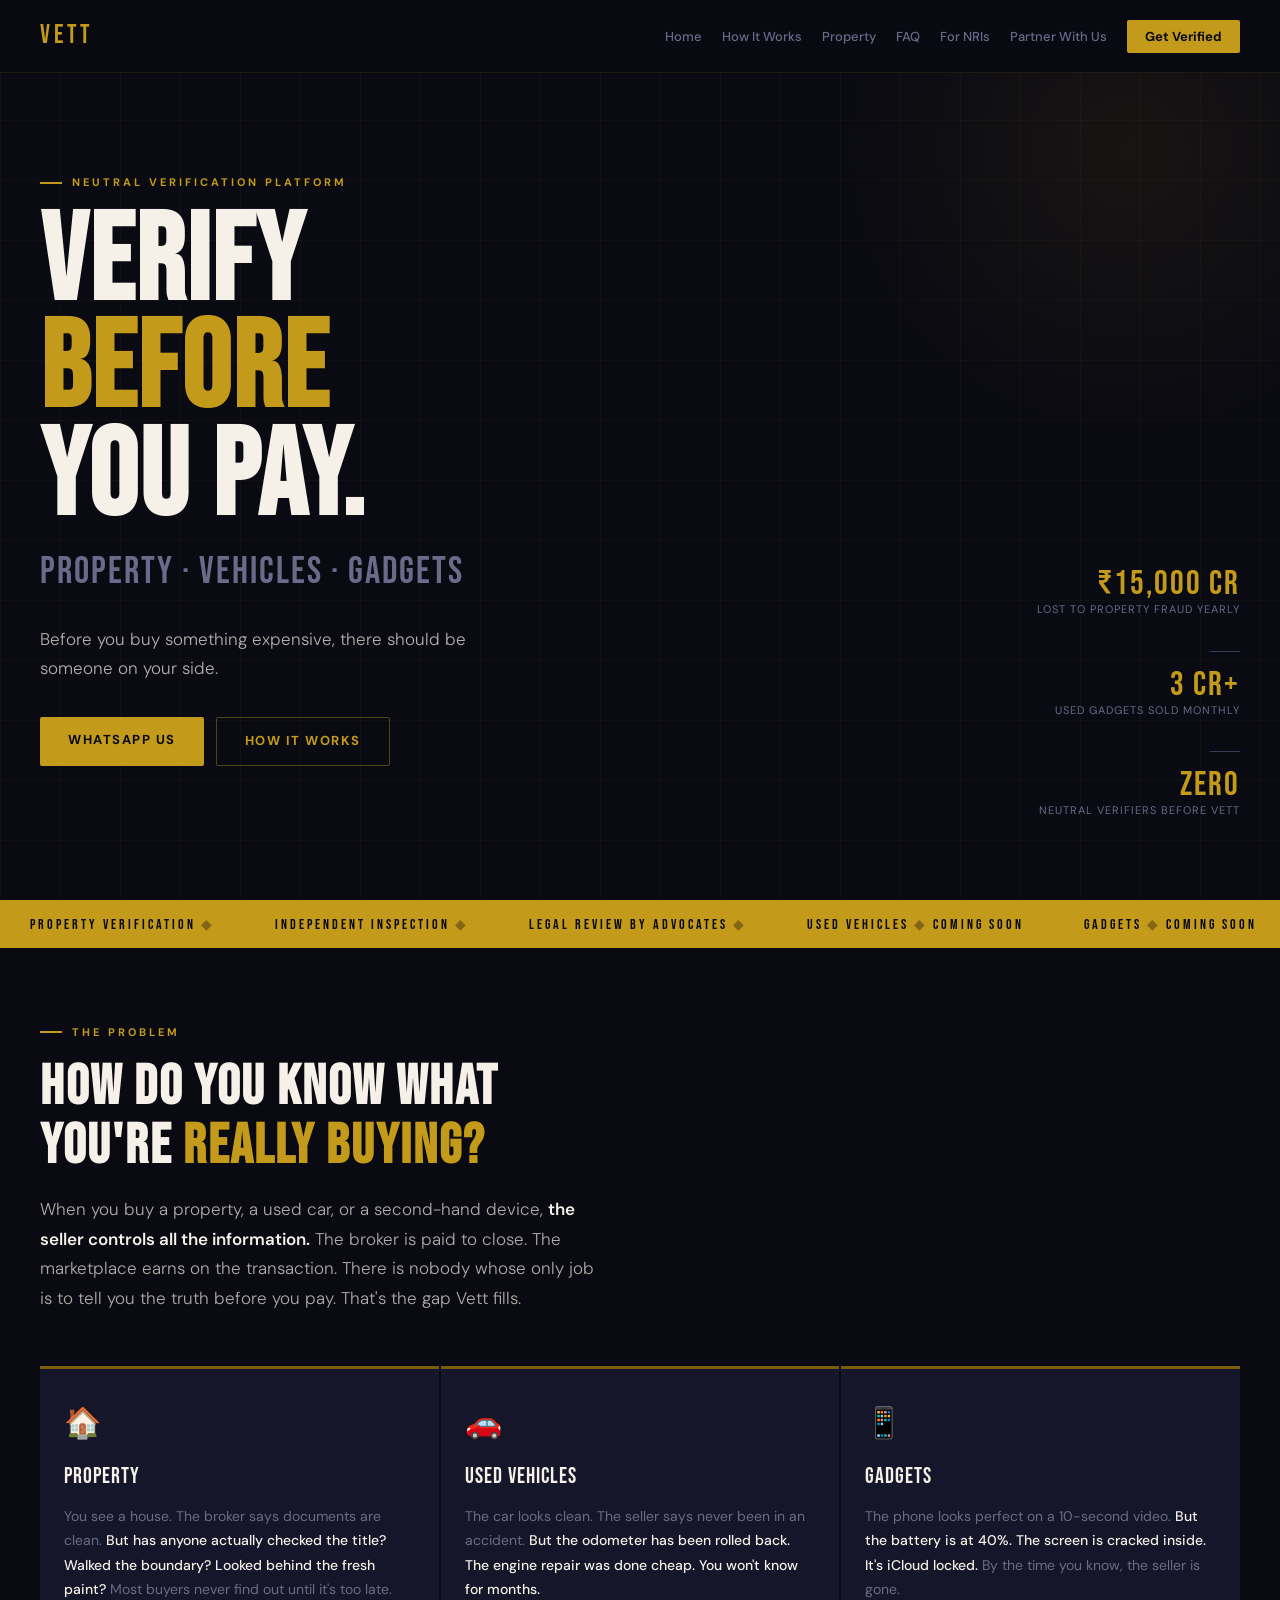
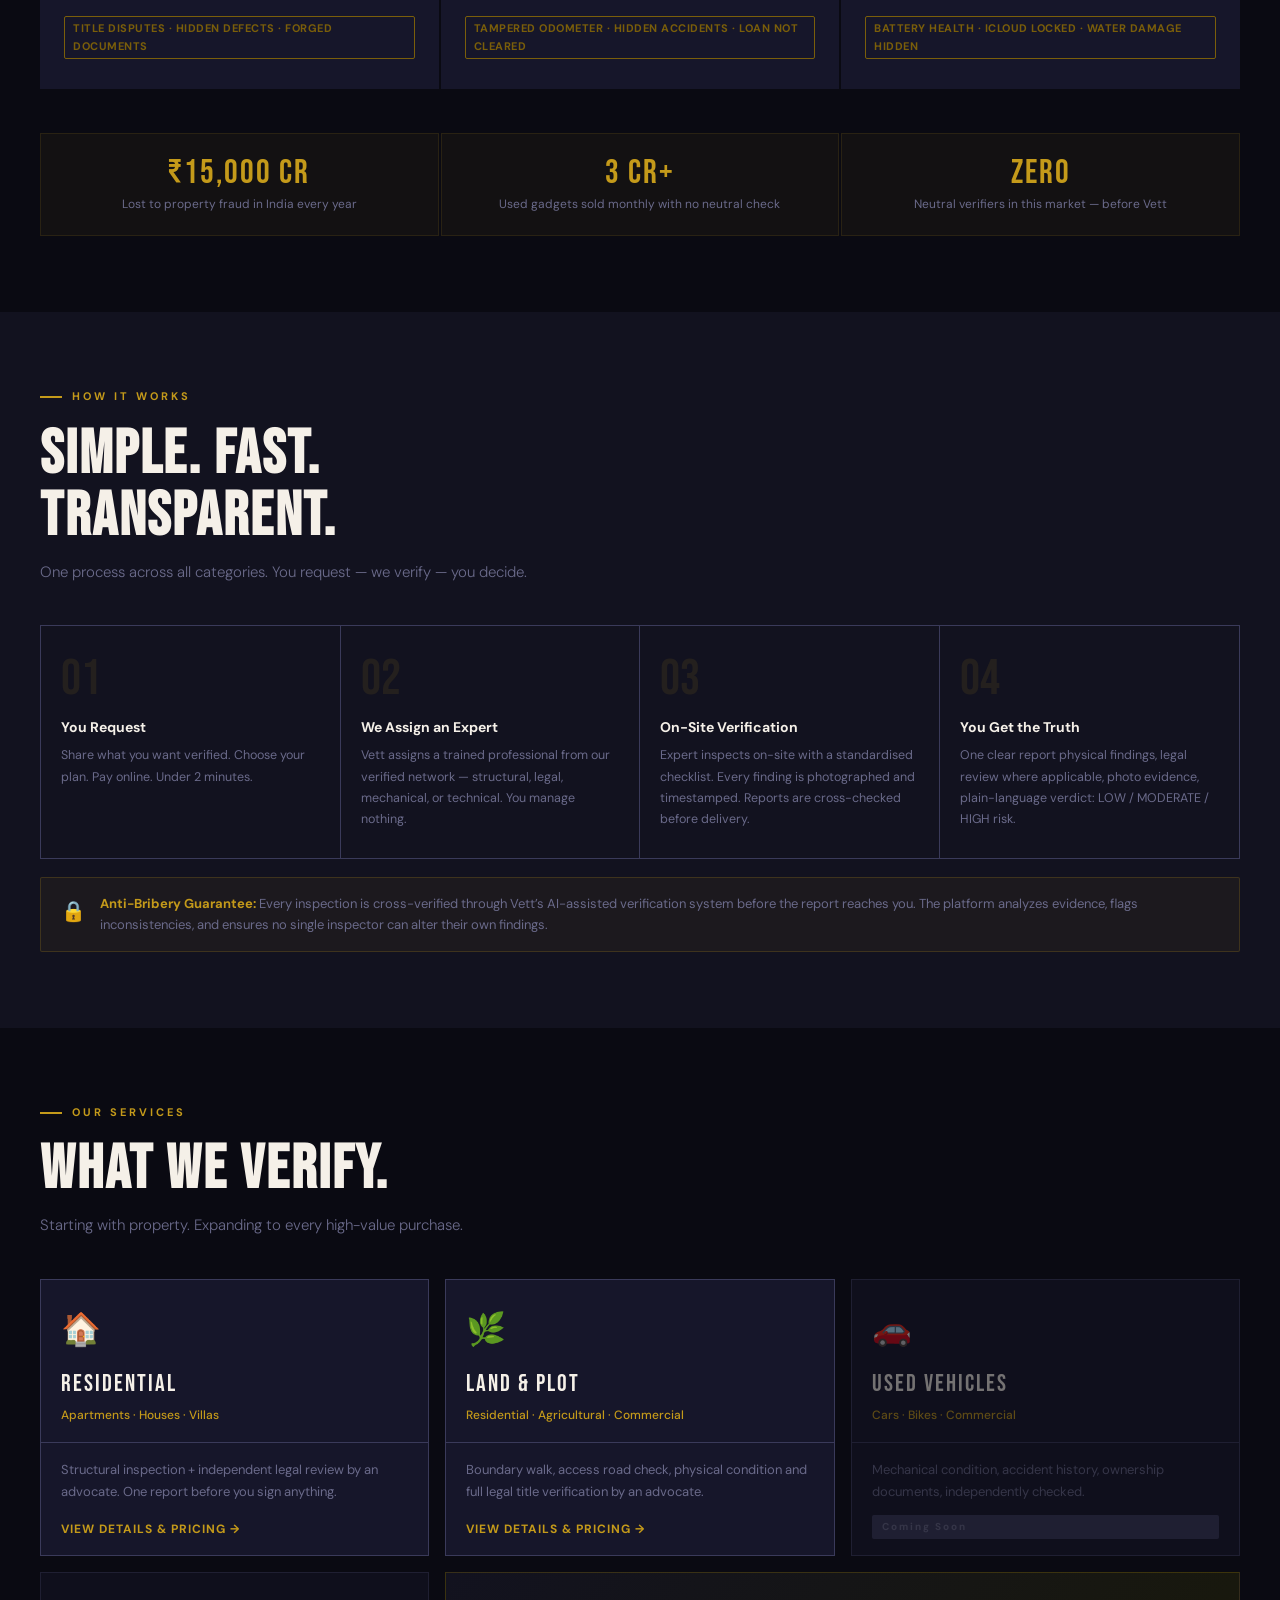
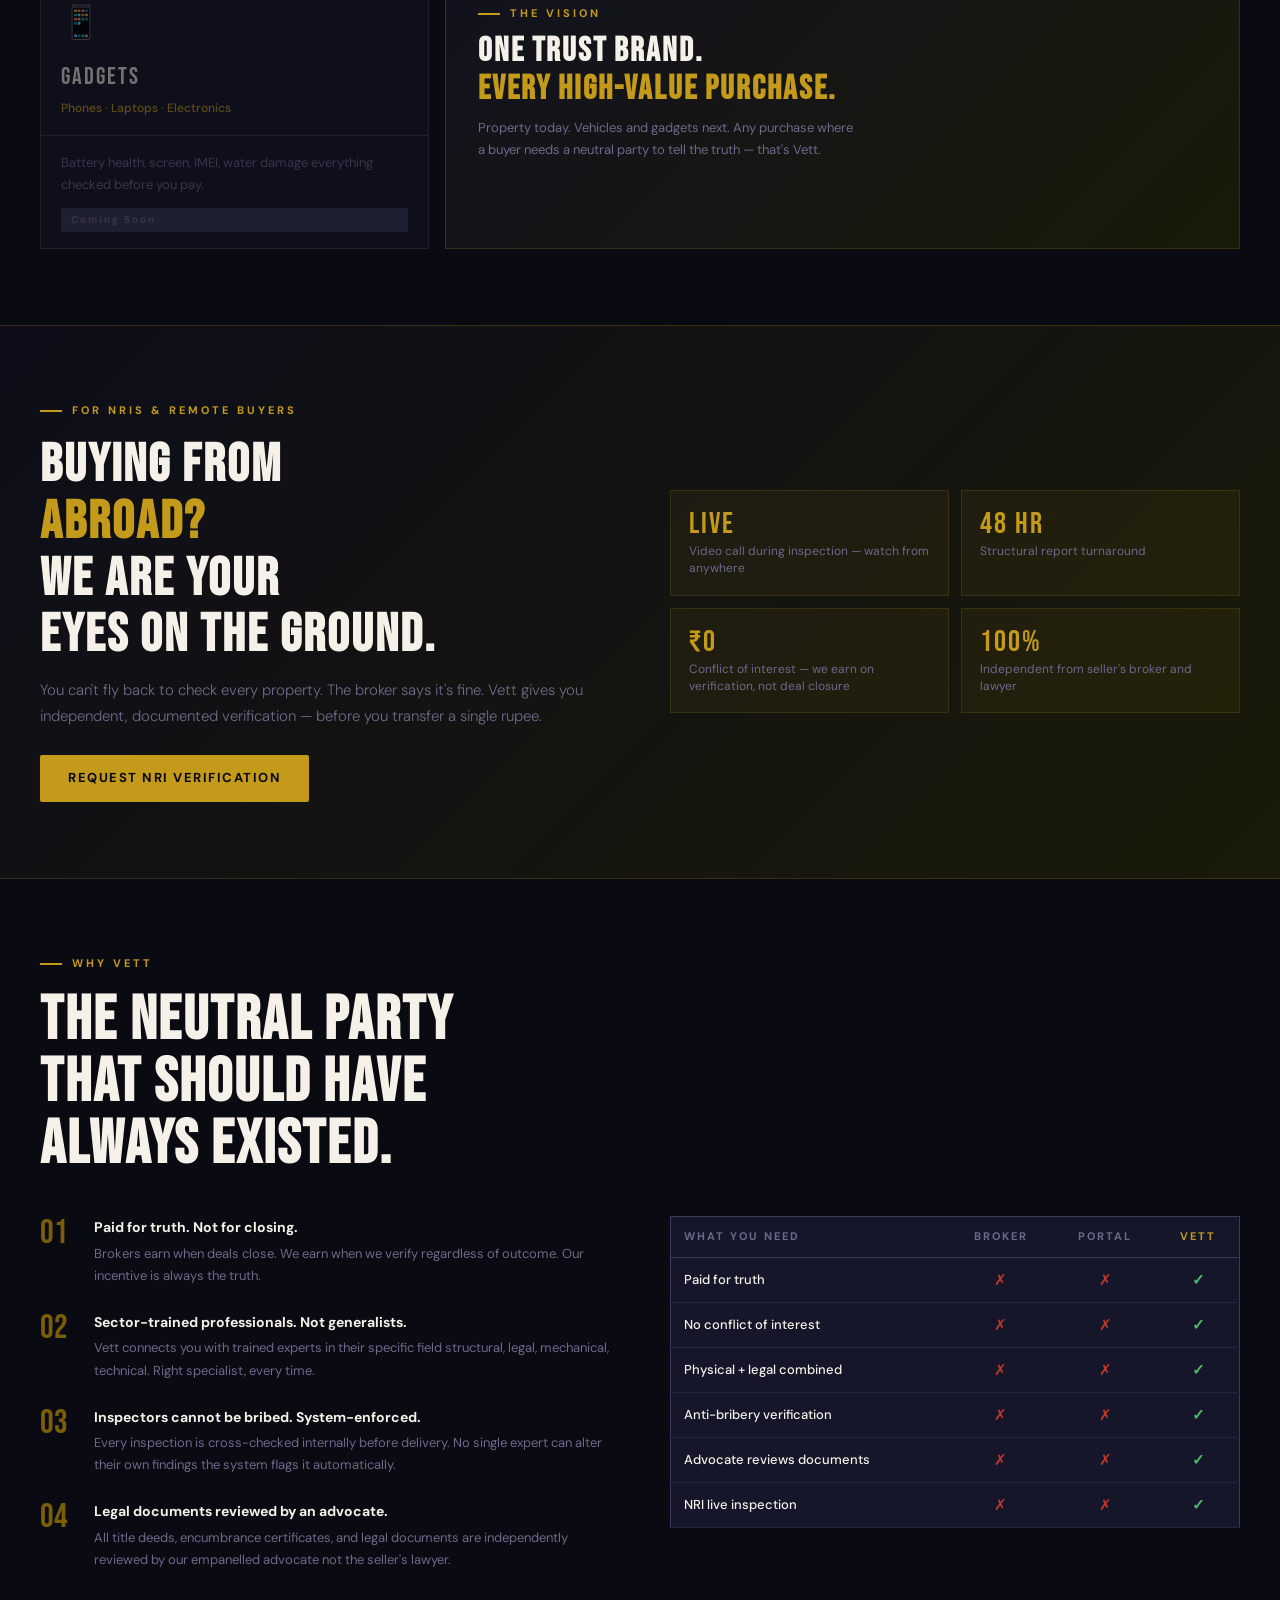
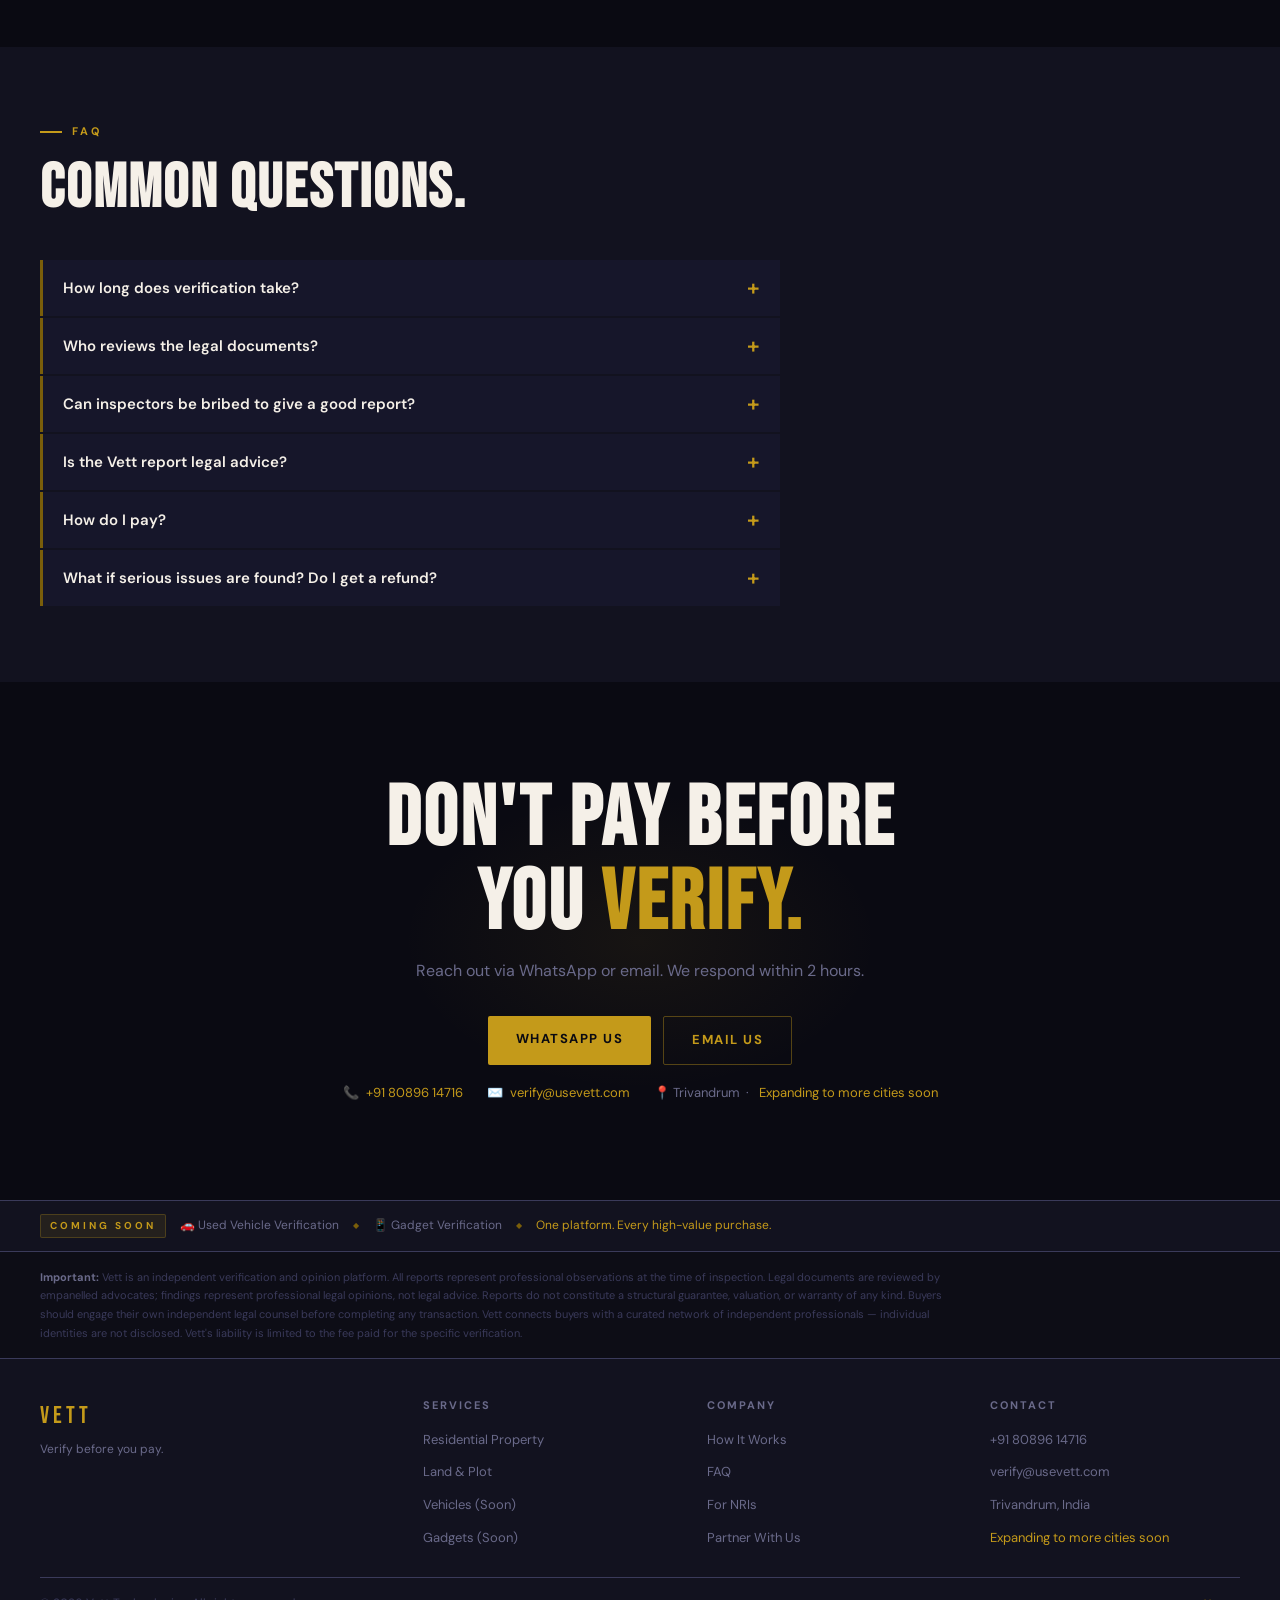
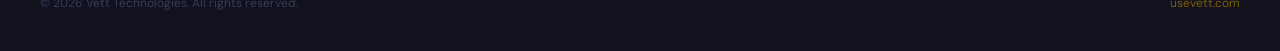
<file: index.html>
<!DOCTYPE html>
<html lang="en">
<head>
<meta charset="UTF-8">
<meta name="viewport" content="width=device-width, initial-scale=1.0">
<title>Vett — Verify Before You Pay | usevett.com</title>
<link href="https://fonts.googleapis.com/css2?family=Bebas+Neue&family=DM+Sans:ital,wght@0,300;0,400;0,500;0,700;1,300&display=swap" rel="stylesheet">
<style>
:root{--dk:#0a0a12;--nv:#12121f;--cd:#16162a;--gd:#c49a1a;--gl:#e0b83a;--gm:#7a5e0a;--wh:#f5f0e8;--gr:#6a6a8a;--md:#3a3a5a;--re:#c0392b;--gn:#27ae60;}
*{margin:0;padding:0;box-sizing:border-box;}html{scroll-behavior:smooth;}
body{background:var(--dk);color:var(--wh);font-family:'DM Sans',sans-serif;font-size:16px;line-height:1.6;overflow-x:hidden;}
/* NAV */
nav{position:fixed;top:0;left:0;right:0;z-index:100;display:flex;align-items:center;justify-content:space-between;padding:15px 40px;background:rgba(10,10,18,0.96);backdrop-filter:blur(16px);border-bottom:1px solid rgba(196,154,26,0.12);}
.logo{font-family:'Bebas Neue',sans-serif;font-size:26px;letter-spacing:4px;color:var(--gd);cursor:pointer;}
.nl{display:flex;align-items:center;gap:20px;list-style:none;}
.nl a{color:var(--gr);text-decoration:none;font-size:13px;font-weight:500;transition:color .2s;cursor:pointer;}
.nl a:hover,.nl a.on{color:var(--gd);}
.ncta{background:var(--gd)!important;color:var(--dk)!important;padding:8px 18px;border-radius:2px;font-weight:700!important;transition:background .2s!important;}
.ncta:hover{background:var(--gl)!important;}
.hbg{display:none;flex-direction:column;gap:5px;cursor:pointer;background:none;border:none;padding:4px;}
.hbg span{display:block;width:22px;height:2px;background:var(--gd);}
.mnav{display:none;position:fixed;top:56px;left:0;right:0;background:var(--nv);border-bottom:1px solid var(--md);padding:12px 24px;z-index:99;flex-direction:column;}
.mnav.open{display:flex;}
.mnav a{color:var(--wh);text-decoration:none;font-size:15px;padding:11px 0;border-bottom:1px solid rgba(58,58,90,.3);cursor:pointer;transition:color .2s;}
.mnav a:last-child{border-bottom:none;color:var(--gd);font-weight:700;margin-top:4px;}
/* BUTTONS */
.btn{display:inline-block;padding:13px 28px;font-size:13px;font-weight:700;letter-spacing:1.5px;text-transform:uppercase;text-decoration:none;border-radius:2px;transition:all .2s;cursor:pointer;border:none;font-family:'DM Sans',sans-serif;}
.bg{background:var(--gd);color:var(--dk);}.bg:hover{background:var(--gl);transform:translateY(-2px);}
.bo{border:1.5px solid rgba(196,154,26,.4);color:var(--gd);background:transparent;}.bo:hover{border-color:var(--gd);background:rgba(196,154,26,.08);}
/* HERO */
.hero{position:relative;min-height:100vh;display:flex;align-items:center;padding:120px 40px 80px;overflow:hidden;}
.hgrid{position:absolute;inset:0;background-image:linear-gradient(rgba(196,154,26,.04) 1px,transparent 1px),linear-gradient(90deg,rgba(196,154,26,.04) 1px,transparent 1px);background-size:60px 60px;pointer-events:none;}
.hglow{position:absolute;top:-150px;right:-150px;width:600px;height:600px;background:radial-gradient(circle,rgba(196,154,26,.07) 0%,transparent 70%);pointer-events:none;}
.hc{position:relative;z-index:1;max-width:700px;}
.eb{font-size:11px;font-weight:700;letter-spacing:3px;text-transform:uppercase;color:var(--gd);margin-bottom:18px;display:flex;align-items:center;gap:10px;}
.eb::before{content:'';width:22px;height:2px;background:var(--gd);display:block;flex-shrink:0;}
.ht{font-family:'Bebas Neue',sans-serif;font-size:clamp(62px,11vw,122px);line-height:.88;letter-spacing:2px;margin-bottom:10px;}
.ht span{color:var(--gd);}
.hcat{font-family:'Bebas Neue',sans-serif;font-size:clamp(20px,3vw,38px);letter-spacing:2px;color:var(--gr);margin-bottom:22px;}
.hdesc{font-size:17px;color:rgba(245,240,232,.72);max-width:460px;margin-bottom:34px;font-weight:300;line-height:1.7;}
.hbtns{display:flex;gap:12px;flex-wrap:wrap;}
.hstats{position:absolute;right:40px;bottom:80px;display:flex;flex-direction:column;gap:16px;z-index:1;text-align:right;}
.hsn{font-family:'Bebas Neue',sans-serif;font-size:34px;color:var(--gd);letter-spacing:2px;line-height:1;}
.hsl{font-size:11px;color:var(--gr);text-transform:uppercase;letter-spacing:1px;}
.hsline{width:30px;height:1px;background:var(--md);margin-left:auto;margin-top:16px;}
/* TICKER */
.ticker{background:var(--gd);padding:11px 0;overflow:hidden;white-space:nowrap;}
.ti-inner{display:inline-flex;animation:tick 24s linear infinite;}
.ti{font-family:'Bebas Neue',sans-serif;font-size:14px;letter-spacing:3px;color:var(--dk);padding:0 30px;}
.td{color:rgba(10,10,18,.35);}
@keyframes tick{from{transform:translateX(0);}to{transform:translateX(-50%);}}
/* SECTIONS */
.sec{position:relative;z-index:1;padding:76px 40px;}
.sn{background:var(--dk);}.sv{background:var(--nv);}
.stl{font-family:'Bebas Neue',sans-serif;font-size:clamp(34px,5.5vw,62px);letter-spacing:2px;line-height:1;margin-bottom:12px;}
.ssb{font-size:15px;color:var(--gr);max-width:490px;line-height:1.7;font-weight:300;}
/* PROBLEM */
.prob-intro{max-width:660px;margin-bottom:52px;}
.prob-q{font-family:'Bebas Neue',sans-serif;font-size:clamp(30px,5vw,56px);letter-spacing:2px;line-height:1.05;margin-bottom:18px;}
.prob-q span{color:var(--gd);}
.prob-p{font-size:17px;color:rgba(245,240,232,.7);line-height:1.75;font-weight:300;max-width:560px;}
.prob-p strong{color:var(--wh);font-weight:600;}
.prob-cards{display:grid;grid-template-columns:repeat(3,1fr);gap:2px;margin-bottom:44px;}
.pc{background:var(--cd);padding:30px 24px;border-top:3px solid var(--gm);transition:all .25s;}
.pc:hover{border-top-color:var(--gd);transform:translateY(-5px);box-shadow:0 14px 44px rgba(196,154,26,.13);}
.pc-icon{font-size:30px;margin-bottom:12px;display:block;}
.pc-title{font-family:'Bebas Neue',sans-serif;font-size:22px;letter-spacing:1px;margin-bottom:10px;}
.pc-story{font-size:14px;color:var(--gr);line-height:1.75;margin-bottom:14px;}
.pc-story em{color:var(--wh);font-style:normal;font-weight:500;}
.pc-tag{display:inline-block;font-size:11px;font-weight:700;letter-spacing:.5px;text-transform:uppercase;color:var(--gm);border:1px solid var(--gm);padding:3px 8px;border-radius:2px;}
.prob-stats{display:grid;grid-template-columns:repeat(3,1fr);gap:2px;}
.ps{background:rgba(196,154,26,.05);border:1px solid rgba(196,154,26,.12);padding:22px;text-align:center;transition:all .25s;}
.ps:hover{border-color:rgba(196,154,26,.28);background:rgba(196,154,26,.08);}
.psn{font-family:'Bebas Neue',sans-serif;font-size:34px;color:var(--gd);letter-spacing:2px;line-height:1;margin-bottom:6px;}
.psl{font-size:12px;color:var(--gr);line-height:1.4;}
/* HOW IT WORKS */
.steps{display:grid;grid-template-columns:repeat(4,1fr);border:1px solid var(--md);margin-top:40px;}
.step{padding:28px 20px;border-right:1px solid var(--md);position:relative;transition:background .25s;}
.step:last-child{border-right:none;}
.step:hover{background:rgba(196,154,26,.05);}
.sbar{position:absolute;top:0;left:0;right:0;height:3px;background:var(--gd);transform:scaleX(0);transform-origin:left;transition:transform .35s;}
.step:hover .sbar{transform:scaleX(1);}
.snum{font-family:'Bebas Neue',sans-serif;font-size:50px;color:rgba(196,154,26,.1);line-height:1;margin-bottom:12px;}
.stitle{font-size:14px;font-weight:700;color:var(--wh);margin-bottom:7px;}
.sbody{font-size:12.5px;color:var(--gr);line-height:1.7;}
/* TRUST BAR */
.tbar{display:flex;align-items:flex-start;gap:14px;background:rgba(196,154,26,.06);border:1px solid rgba(196,154,26,.2);padding:16px 20px;border-radius:2px;margin-top:18px;}
.ticon{font-size:20px;flex-shrink:0;margin-top:1px;}
.ttxt{font-size:13px;color:var(--gr);line-height:1.55;}
.ttxt strong{color:var(--gd);}
/* SERVICES */
.svcs{display:grid;grid-template-columns:repeat(3,1fr);gap:16px;margin-top:40px;}
.svc{background:var(--cd);border:1px solid var(--md);overflow:hidden;transition:all .25s;display:flex;flex-direction:column;}
.svc:hover{border-color:var(--gm);transform:translateY(-5px);box-shadow:0 14px 44px rgba(196,154,26,.13);}
.svc.dim{opacity:.45;pointer-events:none;}
.svch{padding:24px 20px 16px;border-bottom:1px solid var(--md);}
.svci{font-size:32px;margin-bottom:10px;display:block;}
.svcn{font-family:'Bebas Neue',sans-serif;font-size:24px;letter-spacing:2px;margin-bottom:3px;}
.svct{font-size:12px;color:var(--gd);font-weight:500;}
.svcb{padding:16px 20px;flex:1;display:flex;flex-direction:column;justify-content:space-between;}
.svcd{font-size:13px;color:var(--gr);line-height:1.7;margin-bottom:12px;}
.csbadge{display:inline-block;background:var(--md);color:var(--gr);font-size:10px;font-weight:700;letter-spacing:2px;padding:4px 10px;border-radius:2px;}
.svcl{font-size:12px;font-weight:700;letter-spacing:1px;text-transform:uppercase;color:var(--gd);cursor:pointer;transition:opacity .2s;}
.svcl:hover{opacity:.75;}
.svcw{grid-column:2/4;background:linear-gradient(135deg,#12121f 0%,#1a1a08 100%);border-color:rgba(196,154,26,.2);}
.svcw .svcb{padding:32px;display:block;}
/* NRI */
.nri-sec{background:linear-gradient(135deg,#0d0d1a 0%,#1a1a08 100%);border-top:1px solid rgba(196,154,26,.2);border-bottom:1px solid rgba(196,154,26,.2);}
.nri-in{display:grid;grid-template-columns:1fr 1fr;gap:60px;align-items:center;}
.nrit{font-family:'Bebas Neue',sans-serif;font-size:clamp(30px,5vw,54px);letter-spacing:2px;line-height:1.05;margin-bottom:14px;}
.nrit span{color:var(--gd);}
.nrip{font-size:15px;color:var(--gr);line-height:1.7;font-weight:300;margin-bottom:26px;}
.nri-stats{display:grid;grid-template-columns:1fr 1fr;gap:12px;}
.nri-s{background:rgba(196,154,26,.06);border:1px solid rgba(196,154,26,.15);padding:18px;transition:all .25s;}
.nri-s:hover{border-color:rgba(196,154,26,.32);background:rgba(196,154,26,.09);}
.nri-n{font-family:'Bebas Neue',sans-serif;font-size:30px;color:var(--gd);letter-spacing:2px;line-height:1;margin-bottom:4px;}
.nri-l{font-size:12px;color:var(--gr);line-height:1.4;}
/* WHY */
.why-g{display:grid;grid-template-columns:1fr 1fr;gap:60px;margin-top:40px;align-items:start;}
.why-pts{display:flex;flex-direction:column;gap:24px;}
.why-pt{display:flex;gap:14px;}
.wnum{font-family:'Bebas Neue',sans-serif;font-size:34px;color:var(--gm);line-height:1;flex-shrink:0;width:40px;}
.wttl{font-size:14px;font-weight:700;color:var(--wh);margin-bottom:4px;}
.wbdy{font-size:13px;color:var(--gr);line-height:1.7;}
.ctbl{width:100%;border-collapse:collapse;background:var(--cd);border:1px solid var(--md);}
.ctbl th{font-size:11px;font-weight:700;letter-spacing:2px;text-transform:uppercase;color:var(--gr);padding:11px 13px;text-align:center;border-bottom:1px solid var(--md);}
.ctbl th:first-child{text-align:left;}
.ctbl th:last-child{color:var(--gd);}
.ctbl td{padding:10px 13px;font-size:13px;color:var(--gr);border-bottom:1px solid rgba(58,58,90,.4);text-align:center;}
.ctbl td:first-child{text-align:left;color:var(--wh);font-weight:500;}
.ctbl td:last-child{color:var(--gd);font-weight:700;}
.y{color:#4abd6a;font-size:15px;}.nx{color:var(--re);font-size:15px;}
/* PRICING */
.ptabs{display:flex;gap:8px;margin-top:32px;margin-bottom:22px;flex-wrap:wrap;}
.ptab{padding:9px 20px;font-size:13px;font-weight:700;border:1.5px solid var(--md);background:transparent;color:var(--gr);cursor:pointer;border-radius:2px;transition:all .2s;font-family:'DM Sans',sans-serif;}
.ptab:hover{border-color:var(--gm);color:var(--wh);}
.ptab.on{background:var(--gd);border-color:var(--gd);color:var(--dk);}
.pgrid{display:grid;grid-template-columns:repeat(3,1fr);gap:2px;}
.pcard{background:var(--cd);padding:26px 22px;position:relative;transition:all .25s;border:1px solid transparent;}
.pcard:hover{border-color:var(--gm);transform:translateY(-4px);box-shadow:0 14px 44px rgba(196,154,26,.12);}
.pcard.feat{background:#1a1a2e;border:1px solid var(--gd);}
.pcard.feat::before{content:'MOST POPULAR';position:absolute;top:-1px;left:50%;transform:translateX(-50%);background:var(--gd);color:var(--dk);font-size:10px;font-weight:700;letter-spacing:2px;padding:3px 12px;white-space:nowrap;}
.ptier{font-size:11px;font-weight:700;letter-spacing:3px;text-transform:uppercase;color:var(--gr);margin-bottom:8px;}
.pamt{font-family:'Bebas Neue',sans-serif;font-size:40px;color:var(--wh);letter-spacing:2px;line-height:1;margin-bottom:4px;}
.pcard.feat .pamt{color:var(--gl);}
.pbadge{font-size:11px;color:var(--gd);padding:3px 8px;background:rgba(196,154,26,.08);border:1px solid rgba(196,154,26,.2);border-radius:2px;display:inline-block;margin-bottom:10px;}
.pdesc{font-size:13px;color:var(--gr);margin-bottom:16px;padding-bottom:16px;border-bottom:1px solid var(--md);line-height:1.6;}
.pfeats{list-style:none;display:flex;flex-direction:column;gap:7px;margin-bottom:20px;}
.pfeats li{font-size:13px;color:var(--gr);display:flex;align-items:flex-start;gap:6px;line-height:1.4;}
.pfeats li span{color:var(--gd);font-size:11px;margin-top:2px;flex-shrink:0;}
.pbtn{display:block;text-align:center;padding:10px;font-size:12px;font-weight:700;letter-spacing:2px;text-transform:uppercase;text-decoration:none;border-radius:2px;transition:all .2s;}
.pbtn-o{border:1px solid var(--md);color:var(--gr);}.pbtn-o:hover{border-color:var(--gd);color:var(--gd);}
.pbtn-g{background:var(--gd);color:var(--dk);}.pbtn-g:hover{background:var(--gl);}
.addon{margin-top:16px;background:var(--cd);border:1px solid rgba(196,154,26,.25);padding:20px 26px;display:flex;align-items:center;justify-content:space-between;gap:18px;flex-wrap:wrap;transition:all .25s;}
.addon:hover{border-color:var(--gm);box-shadow:0 8px 28px rgba(196,154,26,.1);}
.atit{font-family:'Bebas Neue',sans-serif;font-size:18px;letter-spacing:2px;color:var(--gd);margin-bottom:3px;}
.adesc{font-size:13px;color:var(--gr);}
.tlnote{margin-top:12px;padding:13px 18px;background:rgba(196,154,26,.04);border-left:3px solid var(--gm);display:flex;gap:10px;font-size:13px;color:var(--gr);line-height:1.6;}
.tlnote strong{color:var(--wh);}
/* CHECKLIST */
.chkg{display:grid;grid-template-columns:repeat(3,1fr);gap:14px;margin-top:32px;}
.chkc{background:var(--cd);border:1px solid var(--md);padding:22px;transition:all .25s;}
.chkc:hover{border-color:var(--gm);transform:translateY(-4px);box-shadow:0 10px 34px rgba(196,154,26,.1);}
.chkc h4{font-family:'Bebas Neue',sans-serif;font-size:17px;letter-spacing:1px;color:var(--wh);margin-bottom:10px;}
.chkl{list-style:none;display:flex;flex-direction:column;gap:6px;}
.chkl li{font-size:12.5px;color:var(--gr);display:flex;align-items:flex-start;gap:6px;line-height:1.5;}
.chkl li::before{content:'✓';color:var(--gd);font-size:11px;margin-top:2px;flex-shrink:0;}
/* WHAT YOU GET */
.wygg{display:grid;grid-template-columns:repeat(3,1fr);gap:12px;margin-top:28px;}
.wyg{background:var(--cd);border:1px solid var(--md);padding:20px;text-align:center;transition:all .25s;}
.wyg:hover{border-color:var(--gm);transform:translateY(-4px);box-shadow:0 10px 34px rgba(196,154,26,.1);}
.wygico{font-size:26px;margin-bottom:9px;}
.wygt{font-size:13px;font-weight:700;color:var(--wh);margin-bottom:4px;}
.wygb{font-size:12px;color:var(--gr);line-height:1.6;}
/* FAQ */
.faql{max-width:740px;display:flex;flex-direction:column;gap:2px;margin-top:40px;}
.faqi{background:var(--cd);border-left:3px solid var(--gm);transition:border-color .2s;}
.faqi.open{border-left-color:var(--gd);}
.faqq{width:100%;display:flex;justify-content:space-between;align-items:center;gap:12px;padding:17px 20px;background:transparent;border:none;cursor:pointer;text-align:left;font-family:'DM Sans',sans-serif;font-size:15px;font-weight:600;color:var(--wh);transition:color .2s;}
.faqq:hover,.faqi.open .faqq{color:var(--gd);}
.faqi-icon{font-size:22px;color:var(--gd);flex-shrink:0;transition:transform .3s;line-height:1;}
.faqi.open .faqi-icon{transform:rotate(45deg);}
.faqa{display:none;padding:0 20px 16px;flex-direction:column;gap:9px;}
.faqa p{font-size:13.5px;color:var(--gr);line-height:1.75;}
.faqa p strong{color:var(--wh);}
.faqi.open .faqa{display:flex;}
/* PARTNERS */
.partg{display:grid;grid-template-columns:repeat(2,1fr);gap:16px;margin-top:40px;}
.partc{background:var(--cd);border:1px solid var(--md);padding:30px;transition:all .25s;position:relative;overflow:hidden;}
.partc::before{content:'';position:absolute;top:0;left:0;right:0;height:3px;background:var(--gm);transition:background .25s;}
.partc:hover::before{background:var(--gd);}
.partc:hover{border-color:var(--gm);transform:translateY(-5px);box-shadow:0 14px 44px rgba(196,154,26,.13);}
.parti{font-size:34px;margin-bottom:12px;}
.partn{font-family:'Bebas Neue',sans-serif;font-size:22px;letter-spacing:2px;margin-bottom:4px;}
.partt{font-size:12px;color:var(--gd);font-weight:500;margin-bottom:10px;}
.partd{font-size:13px;color:var(--gr);line-height:1.7;margin-bottom:14px;}
.partl{list-style:none;display:flex;flex-direction:column;gap:6px;}
.partl li{font-size:13px;color:var(--gr);display:flex;align-items:flex-start;gap:6px;line-height:1.4;}
.partl li::before{content:'→';color:var(--gd);font-size:12px;flex-shrink:0;margin-top:1px;}
/* FORM */
.pform{max-width:580px;margin-top:32px;}
.frow{display:grid;grid-template-columns:1fr 1fr;gap:12px;margin-bottom:12px;}
.fgrp{display:flex;flex-direction:column;gap:4px;margin-bottom:12px;}
.fgrp label{font-size:11px;font-weight:700;letter-spacing:1px;text-transform:uppercase;color:var(--gr);}
.fgrp input,.fgrp select,.fgrp textarea{background:var(--cd);border:1px solid var(--md);color:var(--wh);padding:10px 13px;font-size:14px;font-family:'DM Sans',sans-serif;border-radius:2px;outline:none;transition:border-color .2s;width:100%;}
.fgrp input:focus,.fgrp select:focus,.fgrp textarea:focus{border-color:var(--gd);}
.fgrp select option{background:var(--cd);}
.fgrp textarea{resize:vertical;min-height:88px;}
.fnote{font-size:12px;color:var(--gr);margin-top:7px;line-height:1.5;}
/* CTA */
.cta-sec{text-align:center;padding:96px 40px;position:relative;overflow:hidden;}
.cta-glow{position:absolute;top:50%;left:50%;transform:translate(-50%,-50%);width:480px;height:300px;background:radial-gradient(ellipse,rgba(196,154,26,.07) 0%,transparent 70%);pointer-events:none;}
.ctit{font-family:'Bebas Neue',sans-serif;font-size:clamp(40px,7vw,84px);letter-spacing:3px;line-height:1;margin-bottom:12px;position:relative;z-index:1;}
.ctit span{color:var(--gd);}
.csub{font-size:16px;color:var(--gr);margin-bottom:32px;position:relative;z-index:1;}
.cbtns{display:flex;gap:12px;justify-content:center;flex-wrap:wrap;position:relative;z-index:1;}
.ccons{display:flex;justify-content:center;gap:24px;margin-top:18px;flex-wrap:wrap;position:relative;z-index:1;}
.ccon{font-size:13px;color:var(--gr);display:flex;align-items:center;gap:7px;}
.ccon a{color:var(--gd);text-decoration:none;}.ccon a:hover{text-decoration:underline;}
/* FOOTER */
.cstrip{background:var(--nv);border-top:1px solid var(--md);padding:13px 40px;display:flex;align-items:center;gap:14px;font-size:12px;color:var(--gr);flex-wrap:wrap;position:relative;z-index:1;}
.cslbl{font-size:10px;font-weight:700;letter-spacing:3px;color:var(--gd);background:rgba(196,154,26,.1);border:1px solid rgba(196,154,26,.25);padding:3px 9px;border-radius:2px;flex-shrink:0;}
.csdot{color:var(--gm);font-size:8px;}
.disc{background:#0d0d16;border-top:1px solid var(--md);padding:16px 40px;position:relative;z-index:1;}
.disc p{font-size:11px;color:var(--md);line-height:1.7;max-width:920px;}
.disc p strong{color:var(--gr);}
footer{background:var(--nv);border-top:1px solid var(--md);padding:38px 40px;position:relative;z-index:1;}
.ftin{display:grid;grid-template-columns:1.4fr 1fr 1fr 1fr;gap:34px;}
.flogo{font-family:'Bebas Neue',sans-serif;font-size:24px;letter-spacing:4px;color:var(--gd);cursor:pointer;display:block;}
.ftag{font-size:12px;color:var(--gr);margin-top:4px;}
.fcol h4{font-size:11px;font-weight:700;letter-spacing:2px;text-transform:uppercase;color:var(--gr);margin-bottom:11px;}
.fcol ul{list-style:none;display:flex;flex-direction:column;gap:7px;}
.fcol a{font-size:13px;color:var(--gr);text-decoration:none;cursor:pointer;transition:color .2s;}
.fcol a:hover{color:var(--gd);}
.fbot{margin-top:28px;padding-top:16px;border-top:1px solid var(--md);display:flex;justify-content:space-between;align-items:center;flex-wrap:wrap;gap:10px;}
.fcp{font-size:12px;color:var(--md);}
.fdom{font-size:12px;color:var(--gm);}
/* PAGES */
.pg{display:none;}.pg.on{display:block;}
.phi{padding-top:116px;padding-bottom:52px;}
.tbtns{display:flex;gap:4px;margin-top:18px;flex-wrap:wrap;}
.tbtn{padding:9px 20px;font-size:13px;font-weight:600;border:1.5px solid var(--md);background:transparent;color:var(--gr);cursor:pointer;border-radius:2px;transition:all .2s;font-family:'DM Sans',sans-serif;}
.tbtn:hover,.tbtn.on{border-color:var(--gd);color:var(--gd);background:rgba(196,154,26,.06);}
/* ANIM */
@keyframes fu{from{opacity:0;transform:translateY(22px);}to{opacity:1;transform:translateY(0);}}
.a1{animation:fu .6s ease both;}.a2{animation:fu .7s .1s ease both;}.a3{animation:fu .7s .2s ease both;}.a4{animation:fu .7s .3s ease both;}.a5{animation:fu .7s .4s ease both;}
/* RESPONSIVE */
@media(max-width:900px){
  nav{padding:13px 20px;}.nl{display:none;}.hbg{display:flex;}
  .hero{padding:108px 20px 60px;}.hstats{display:none;}
  .sec{padding:52px 20px;}
  .prob-cards,.steps,.svcs,.why-g,.nri-in,.chkg,.wygg,.partg,.ftin{grid-template-columns:1fr;gap:14px;}
  .prob-stats{grid-template-columns:1fr 1fr;}
  .steps{border:none;}.step{border-right:none;border-bottom:1px solid var(--md);}.step:last-child{border-bottom:none;}
  .pgrid{grid-template-columns:1fr;}.svcw{grid-column:1;}
  .ftin{grid-template-columns:1fr 1fr;}
  .fbot{flex-direction:column;text-align:center;}
  .cstrip,.disc{padding:11px 20px;}footer{padding:28px 20px;}
  .nri-stats{display:grid;grid-template-columns:1fr 1fr;}
  .why-g{gap:28px;}.cta-sec{padding:68px 20px;}
  .ccons{flex-direction:column;align-items:center;gap:10px;}
  .frow{grid-template-columns:1fr;}
}
@media(max-width:480px){
  .ht{font-size:clamp(52px,16vw,86px);}
  .ftin{grid-template-columns:1fr;}
  .prob-stats{grid-template-columns:1fr;}
  .nri-stats{grid-template-columns:1fr 1fr;}
  .chkg{grid-template-columns:1fr 1fr;}
  .wygg{grid-template-columns:1fr 1fr;}
}
</style>
</head>
<body>

<!-- NAV -->
<nav>
  <span class="logo" onclick="gp('home')">VETT</span>
  <ul class="nl">
    <li><a id="nh" onclick="gp('home')">Home</a></li>
    <li><a id="nw" onclick="gp('home');gs('how')">How It Works</a></li>
    <li><a id="np" onclick="gp('property')">Property</a></li>
    <li><a id="nf" onclick="gp('home');gs('faq')">FAQ</a></li>
    <li><a id="nn" onclick="gp('home');gs('nri')">For NRIs</a></li>
    <li><a id="npt" onclick="gp('partners')">Partner With Us</a></li>
    <li><a href="https://wa.me/918089614716" target="_blank" class="ncta">Get Verified</a></li>
  </ul>
  <button class="hbg" onclick="tm()"><span></span><span></span><span></span></button>
</nav>
<div class="mnav" id="mn">
  <a onclick="gp('home');tm()">Home</a>
  <a onclick="gp('home');gs('how');tm()">How It Works</a>
  <a onclick="gp('property');tm()">Property Verification</a>
  <a onclick="gp('home');gs('faq');tm()">FAQ</a>
  <a onclick="gp('home');gs('nri');tm()">For NRIs</a>
  <a onclick="gp('partners');tm()">Partner With Us</a>
  <a href="https://wa.me/918089614716" target="_blank">WhatsApp Us →</a>
</div>

<!-- ══════════ HOME ══════════ -->
<div id="pg-home" class="pg on">

<section class="hero">
  <div class="hgrid"></div><div class="hglow"></div>
  <div class="hc">
    <div class="eb a1">Neutral Verification Platform</div>
    <h1 class="ht a2">VERIFY<br><span>BEFORE</span><br>YOU PAY.</h1>
    <p class="hcat a3">Property · Vehicles · Gadgets</p>
    <p class="hdesc a4">Before you buy something expensive,
there should be someone on your side.</p>
    <div class="hbtns a5">
      <a href="https://wa.me/918089614716" target="_blank" class="btn bg">WhatsApp Us</a>
      <a onclick="gs('how')" class="btn bo">How It Works</a>
    </div>
  </div>
  <div class="hstats">
    <div><div class="hsn">₹15,000 Cr</div><div class="hsl">Lost to property fraud yearly</div></div>
    <div class="hsline"></div>
    <div><div class="hsn">3 Cr+</div><div class="hsl">Used gadgets sold monthly</div></div>
    <div class="hsline"></div>
    <div><div class="hsn">Zero</div><div class="hsl">Neutral verifiers before Vett</div></div>
  </div>
</section>

<div class="ticker"><div class="ti-inner">
  <span class="ti">PROPERTY VERIFICATION <span class="td">◆</span></span>
  <span class="ti">INDEPENDENT INSPECTION <span class="td">◆</span></span>
  <span class="ti">LEGAL REVIEW BY ADVOCATES <span class="td">◆</span></span>
  <span class="ti">USED VEHICLES <span class="td">◆</span> COMING SOON</span>
  <span class="ti">GADGETS <span class="td">◆</span> COMING SOON</span>
  <span class="ti">NEUTRAL · PROOF-BASED · VERIFY BEFORE YOU PAY <span class="td">◆</span></span>
  <span class="ti">PROPERTY VERIFICATION <span class="td">◆</span></span>
  <span class="ti">INDEPENDENT INSPECTION <span class="td">◆</span></span>
  <span class="ti">LEGAL REVIEW BY ADVOCATES <span class="td">◆</span></span>
  <span class="ti">USED VEHICLES <span class="td">◆</span> COMING SOON</span>
  <span class="ti">GADGETS <span class="td">◆</span> COMING SOON</span>
  <span class="ti">NEUTRAL · PROOF-BASED · VERIFY BEFORE YOU PAY <span class="td">◆</span></span>
</div></div>

<!-- PROBLEM -->
<section class="sec sn" id="problem">
  <div class="prob-intro">
    <div class="eb">The Problem</div>
    <h2 class="prob-q">How do you know what<br>you're <span>really buying?</span></h2>
    <p class="prob-p">When you buy a property, a used car, or a second-hand device, <strong>the seller controls all the information.</strong> The broker is paid to close. The marketplace earns on the transaction. There is nobody whose only job is to tell you the truth before you pay. That's the gap Vett fills.</p>
  </div>
  <div class="prob-cards">
    <div class="pc">
      <span class="pc-icon">🏠</span>
      <div class="pc-title">Property</div>
      <p class="pc-story">You see a house. The broker says documents are clean. <em>But has anyone actually checked the title? Walked the boundary? Looked behind the fresh paint?</em> Most buyers never find out until it's too late.</p>
      <span class="pc-tag">Title disputes · Hidden defects · Forged documents</span>
    </div>
    <div class="pc">
      <span class="pc-icon">🚗</span>
      <div class="pc-title">Used Vehicles</div>
      <p class="pc-story">The car looks clean. The seller says never been in an accident. <em>But the odometer has been rolled back. The engine repair was done cheap. You won't know for months.</em></p>
      <span class="pc-tag">Tampered odometer · Hidden accidents · Loan not cleared</span>
    </div>
    <div class="pc">
      <span class="pc-icon">📱</span>
      <div class="pc-title">Gadgets</div>
      <p class="pc-story">The phone looks perfect on a 10-second video. <em>But the battery is at 40%. The screen is cracked inside. It's iCloud locked.</em> By the time you know, the seller is gone.</p>
      <span class="pc-tag">Battery health · iCloud locked · Water damage hidden</span>
    </div>
  </div>
  <div class="prob-stats">
    <div class="ps"><div class="psn">₹15,000 Cr</div><div class="psl">Lost to property fraud in India every year</div></div>
    <div class="ps"><div class="psn">3 Cr+</div><div class="psl">Used gadgets sold monthly with no neutral check</div></div>
    <div class="ps"><div class="psn">Zero</div><div class="psl">Neutral verifiers in this market — before Vett</div></div>
  </div>
</section>

<!-- HOW IT WORKS -->
<section class="sec sv" id="how">
  <div class="eb">How It Works</div>
  <h2 class="stl">SIMPLE. FAST.<br>TRANSPARENT.</h2>
  <p class="ssb">One process across all categories. You request — we verify — you decide.</p>
  <div class="steps">
    <div class="step"><div class="sbar"></div><div class="snum">01</div><div class="stitle">You Request</div><div class="sbody">Share what you want verified. Choose your plan. Pay online. Under 2 minutes.</div></div>
    <div class="step"><div class="sbar"></div><div class="snum">02</div><div class="stitle">We Assign an Expert</div><div class="sbody">Vett assigns a trained professional from our verified network — structural, legal, mechanical, or technical. You manage nothing.</div></div>
    <div class="step"><div class="sbar"></div><div class="snum">03</div><div class="stitle">On-Site Verification</div><div class="sbody">Expert inspects on-site with a standardised checklist. Every finding is photographed and timestamped. Reports are cross-checked before delivery.</div></div>
    <div class="step"><div class="sbar"></div><div class="snum">04</div><div class="stitle">You Get the Truth</div><div class="sbody">One clear report physical findings, legal review where applicable, photo evidence, plain-language verdict: LOW / MODERATE / HIGH risk.</div></div>
  </div>
  <div class="tbar"><div class="ticon">🔒</div><div class="ttxt"><strong>Anti-Bribery Guarantee:</strong> Every inspection is cross-verified through Vett’s AI-assisted verification system before the report reaches you. The platform analyzes evidence, flags inconsistencies, and ensures no single inspector can alter their own findings.</div></div>
</section>

<!-- SERVICES -->
<section class="sec sn" id="services">
  <div class="eb">Our Services</div>
  <h2 class="stl">WHAT WE VERIFY.</h2>
  <p class="ssb">Starting with property. Expanding to every high-value purchase.</p>
  <div class="svcs">
    <div class="svc">
      <div class="svch"><span class="svci">🏠</span><div class="svcn">RESIDENTIAL</div><div class="svct">Apartments · Houses · Villas</div></div>
      <div class="svcb"><p class="svcd">Structural inspection + independent legal review by an advocate. One report before you sign anything.</p><span class="svcl" onclick="gp('property')">View Details &amp; Pricing →</span></div>
    </div>
    <div class="svc">
      <div class="svch"><span class="svci">🌿</span><div class="svcn">LAND &amp; PLOT</div><div class="svct">Residential · Agricultural · Commercial</div></div>
      <div class="svcb"><p class="svcd">Boundary walk, access road check, physical condition and full legal title verification by an advocate.</p><span class="svcl" onclick="gp('property');spt('land')">View Details &amp; Pricing →</span></div>
    </div>
    <div class="svc dim">
      <div class="svch"><span class="svci">🚗</span><div class="svcn">USED VEHICLES</div><div class="svct">Cars · Bikes · Commercial</div></div>
      <div class="svcb"><p class="svcd">Mechanical condition, accident history, ownership documents, independently checked.</p><span class="csbadge">Coming Soon</span></div>
    </div>
    <div class="svc dim" style="grid-column:1">
      <div class="svch"><span class="svci">📱</span><div class="svcn">GADGETS</div><div class="svct">Phones · Laptops · Electronics</div></div>
      <div class="svcb"><p class="svcd">Battery health, screen, IMEI, water damage everything checked before you pay.</p><span class="csbadge">Coming Soon</span></div>
    </div>
    <div class="svc svcw">
      <div class="svcb"><div class="eb" style="margin-bottom:10px;">The Vision</div><h3 style="font-family:'Bebas Neue',sans-serif;font-size:clamp(24px,3vw,34px);letter-spacing:2px;line-height:1.1;margin-bottom:10px;">ONE TRUST BRAND.<br><span style="color:var(--gd);">EVERY HIGH-VALUE PURCHASE.</span></h3><p style="font-size:13px;color:var(--gr);line-height:1.7;max-width:380px;">Property today. Vehicles and gadgets next. Any purchase where a buyer needs a neutral party to tell the truth — that's Vett.</p></div>
    </div>
  </div>
</section>

<!-- NRI -->
<section class="sec nri-sec" id="nri">
  <div class="nri-in">
    <div>
      <div class="eb">For NRIs &amp; Remote Buyers</div>
      <h2 class="nrit">BUYING FROM<br><span>ABROAD?</span><br>WE ARE YOUR<br>EYES ON THE GROUND.</h2>
      <p class="nrip">You can't fly back to check every property. The broker says it's fine. Vett gives you independent, documented verification — before you transfer a single rupee.</p>
      <a href="https://wa.me/918089614716" target="_blank" class="btn bg">Request NRI Verification</a>
    </div>
    <div class="nri-stats">
      <div class="nri-s"><div class="nri-n">Live</div><div class="nri-l">Video call during inspection — watch from anywhere</div></div>
      <div class="nri-s"><div class="nri-n">48 Hr</div><div class="nri-l">Structural report turnaround</div></div>
      <div class="nri-s"><div class="nri-n">₹0</div><div class="nri-l">Conflict of interest — we earn on verification, not deal closure</div></div>
      <div class="nri-s"><div class="nri-n">100%</div><div class="nri-l">Independent from seller's broker and lawyer</div></div>
    </div>
  </div>
</section>

<!-- WHY VETT -->
<section class="sec sn" id="why">
  <div class="eb">Why Vett</div>
  <h2 class="stl">THE NEUTRAL PARTY<br>THAT SHOULD HAVE<br>ALWAYS EXISTED.</h2>
  <div class="why-g">
    <div class="why-pts">
      <div class="why-pt"><div class="wnum">01</div><div><div class="wttl">Paid for truth. Not for closing.</div><div class="wbdy">Brokers earn when deals close. We earn when we verify regardless of outcome. Our incentive is always the truth.</div></div></div>
      <div class="why-pt"><div class="wnum">02</div><div><div class="wttl">Sector-trained professionals. Not generalists.</div><div class="wbdy">Vett connects you with trained experts in their specific field structural, legal, mechanical, technical. Right specialist, every time.</div></div></div>
      <div class="why-pt"><div class="wnum">03</div><div><div class="wttl">Inspectors cannot be bribed. System-enforced.</div><div class="wbdy">Every inspection is cross-checked internally before delivery. No single expert can alter their own findings the system flags it automatically.</div></div></div>
      <div class="why-pt"><div class="wnum">04</div><div><div class="wttl">Legal documents reviewed by an advocate.</div><div class="wbdy">All title deeds, encumbrance certificates, and legal documents are independently reviewed by our empanelled advocate not the seller's lawyer.</div></div></div>
    </div>
    <div>
      <table class="ctbl">
        <thead><tr><th>What you need</th><th>Broker</th><th>Portal</th><th>VETT</th></tr></thead>
        <tbody>
          <tr><td>Paid for truth</td><td><span class="nx">✗</span></td><td><span class="nx">✗</span></td><td><span class="y">✓</span></td></tr>
          <tr><td>No conflict of interest</td><td><span class="nx">✗</span></td><td><span class="nx">✗</span></td><td><span class="y">✓</span></td></tr>
          <tr><td>Physical + legal combined</td><td><span class="nx">✗</span></td><td><span class="nx">✗</span></td><td><span class="y">✓</span></td></tr>
          <tr><td>Anti-bribery verification</td><td><span class="nx">✗</span></td><td><span class="nx">✗</span></td><td><span class="y">✓</span></td></tr>
          <tr><td>Advocate reviews documents</td><td><span class="nx">✗</span></td><td><span class="nx">✗</span></td><td><span class="y">✓</span></td></tr>
          <tr><td>NRI live inspection</td><td><span class="nx">✗</span></td><td><span class="nx">✗</span></td><td><span class="y">✓</span></td></tr>
        </tbody>
      </table>
    </div>
  </div>
</section>

<!-- FAQ -->
<section class="sec sv" id="faq">
  <div class="eb">FAQ</div>
  <h2 class="stl">COMMON QUESTIONS.</h2>
  <div class="faql">
    <div class="faqi">
      <button class="faqq" onclick="tf(this)"><span>How long does verification take?</span><span class="faqi-icon">+</span></button>
      <div class="faqa"><p><strong>Structural plan:</strong> Site visit within 24 hours, report delivered in 48 hours.</p><p><strong>Standard and Premium:</strong> Include advocate legal review — 5–7 working days. Complex cases may take longer. You'll be updated throughout.</p></div>
    </div>
    <div class="faqi">
      <button class="faqq" onclick="tf(this)"><span>Who reviews the legal documents?</span><span class="faqi-icon">+</span></button>
      <div class="faqa"><p>All legal documents — title deeds, encumbrance certificates, possession documents, approvals — are reviewed by a qualified, empanelled advocate. This is completely independent from the seller's lawyer and the structural inspector.</p><p>The advocate's findings are compiled into the same report as the physical inspection, so you receive one integrated picture with both physical and legal verdicts.</p></div>
    </div>
    <div class="faqi">
      <button class="faqq" onclick="tf(this)"><span>Can inspectors be bribed to give a good report?</span><span class="faqi-icon">+</span></button>
      <div class="faqa"><p>No. Every Vett inspection goes through mandatory internal cross-verification before the report is released. No single inspector can approve or change their own findings — a separate internal reviewer independently checks the evidence submitted.</p><p>If findings don't match the evidence, the report is flagged and re-investigated. The only path to a clean report is a clean property.</p></div>
    </div>
    <div class="faqi">
      <button class="faqq" onclick="tf(this)"><span>Is the Vett report legal advice?</span><span class="faqi-icon">+</span></button>
      <div class="faqa"><p>No. Vett reports document professional observations and an advocate's legal opinions at the time of inspection. They are not legal advice and do not replace your own independent lawyer. Our purpose is to protect you <strong>before</strong> you pay — not to fight a case afterwards.</p></div>
    </div>
    <div class="faqi">
      <button class="faqq" onclick="tf(this)"><span>How do I pay?</span><span class="faqi-icon">+</span></button>
      <div class="faqa"><p>Payment is collected upfront via UPI, bank transfer, or any major method. You receive confirmation immediately. We collect upfront because our expert team is committed regardless of findings — which is what keeps our reports independent.</p></div>
    </div>
    <div class="faqi">
      <button class="faqq" onclick="tf(this)"><span>What if serious issues are found? Do I get a refund?</span><span class="faqi-icon">+</span></button>
      <div class="faqa"><p>No refund — and that's intentional. If we refunded when issues were found, we'd have an incentive to find fewer. Our fee is fixed regardless of outcome.</p><p>A HIGH risk rating may have just saved you from a ₹40 lakh mistake. That's the service working exactly as designed.</p></div>
    </div>
  </div>
</section>

<!-- CTA -->
<section class="cta-sec" id="contact">
  <div class="cta-glow"></div>
  <h2 class="ctit">DON'T PAY BEFORE<br>YOU <span>VERIFY.</span></h2>
  <p class="csub">Reach out via WhatsApp or email. We respond within 2 hours.</p>
  <div class="cbtns">
    <a href="https://wa.me/918089614716" target="_blank" class="btn bg">WhatsApp Us</a>
    <a href="mailto:verify@usevett.com" class="btn bo">Email Us</a>
  </div>
  <div class="ccons">
    <div class="ccon">📞 <a href="tel:+918089614716">+91 80896 14716</a></div>
    <div class="ccon">✉️ <a href="mailto:verify@usevett.com">verify@usevett.com</a></div>
    <div class="ccon">📍 Trivandrum &nbsp;·&nbsp; <span style="color:var(--gd);">Expanding to more cities soon</span></div>
  </div>
</section>

</div><!-- /home -->

<!-- ══════════ PROPERTY ══════════ -->
<div id="pg-property" class="pg">

<section class="sec sn phi">
  <div class="eb">Property Verification</div>
  <h1 class="stl" style="font-size:clamp(42px,7vw,80px);">KNOW EXACTLY<br>WHAT YOU'RE<br><span style="color:var(--gd);">BUYING.</span></h1>
  <p class="ssb" style="margin-bottom:18px;">Structural inspection + advocate-reviewed legal documents. One report. Plain language.</p>
  <div style="display:flex;gap:10px;flex-wrap:wrap;margin-bottom:18px;">
    <a href="https://wa.me/918089614716" target="_blank" class="btn bg">Request Verification</a>
  </div>
  <div class="tbtns">
    <button class="tbtn on" id="trb" onclick="spt('residential')">🏠 Residential &amp; Apartments</button>
    <button class="tbtn" id="tlb" onclick="spt('land')">🌿 Land &amp; Plot</button>
  </div>
</section>

<!-- RESIDENTIAL -->
<div id="tr">
<section class="sec sv">
  <div class="eb">Residential · Apartments · Houses · Villas</div>
  <h2 class="stl">WHAT WE CHECK.</h2>
  <p class="ssb">Every corner inspected. Every legal document reviewed by an advocate.</p>
  <div class="chkg">
    <div class="chkc"><h4>🏗️ Structural</h4><ul class="chkl"><li>Walls — cracks, damp, masking</li><li>Ceiling — sag, stains, seepage</li><li>Floors — sinking, water damage</li><li>Overall build quality</li></ul></div>
    <div class="chkc"><h4>🔧 Plumbing &amp; Electrical</h4><ul class="chkl"><li>Water pressure and clarity</li><li>Drain speed — all outlets</li><li>Live power confirmed on all outlets</li><li>Electrical panel and wiring</li><li>Hidden leak detection</li></ul></div>
    <div class="chkc"><h4>🚪 Fittings &amp; Fixtures</h4><ul class="chkl"><li>All doors — open, close, lock</li><li>Windows — seal, lock, glass</li><li>Kitchen and wardrobe condition</li><li>Balcony railing stability</li></ul></div>
    <div class="chkc"><h4>🏢 Building &amp; Environment</h4><ul class="chkl"><li>Lobby, lift, stairwell</li><li>Parking and security</li><li>Natural light and ventilation</li><li>Odour, mould, pest check</li></ul></div>
    <div class="chkc"><h4>⚖️ Legal — by Advocate</h4><ul class="chkl"><li>Title deed and ownership chain</li><li>Encumbrance certificate</li><li>Building approvals and NOCs</li><li>Possession certificate</li><li>Occupancy certificate if applicable</li></ul></div>
    <div class="chkc"><h4>📸 Evidence</h4><ul class="chkl"><li>40–50+ timestamped photos</li><li>Video walkthrough</li><li>GPS location stamp</li><li>Signed inspector declaration</li></ul></div>
  </div>
</section>
<section class="sec sn">
  <div class="eb">Pricing — Residential</div>
  <h2 class="stl">CHOOSE YOUR PLAN.</h2>
  <p class="ssb" style="margin-bottom:32px;">Pricing shown for residential property. Vehicle and gadget pricing will be listed at launch.</p>
  <div class="pgrid">
    <div class="pcard">
      <div class="ptier">Structural</div><div class="pamt">₹3,999</div>
      <div class="pbadge">⏱ 48-hour delivery</div>
      <div class="pdesc">Physical inspection only — no legal. <strong style="color:var(--wh);">You receive:</strong> Photo report, section-by-section findings, risk rating.</div>
      <ul class="pfeats">
        <li><span>✓</span> Walls, ceiling, floors, seepage</li>
        <li><span>✓</span> Plumbing and electrical tested</li>
        <li><span>✓</span> Doors, windows, fittings checked</li>
        <li><span>✓</span> Building common areas</li>
        <li><span>✓</span> 40–50 timestamped photos</li>
        <li><span>✓</span> Risk rating: LOW / MODERATE / HIGH</li>
        <li><span>✓</span> Plain language summary</li>
      </ul>
      <a href="https://wa.me/918089614716" target="_blank" class="pbtn pbtn-o">Get Started</a>
    </div>
    <div class="pcard feat">
      <div class="ptier">Standard</div><div class="pamt">₹ TBD</div>
      <div class="pbadge">⏱ 5–7 working days</div>
      <div class="pdesc">Structural + advocate legal review. <strong style="color:var(--wh);">You receive:</strong> Full physical report + advocate's legal findings + integrated verdict + red flag list.</div>
      <ul class="pfeats">
        <li><span>✓</span> Everything in Structural</li>
        <li><span>✓</span> Title deed reviewed by advocate</li>
        <li><span>✓</span> Encumbrance certificate checked</li>
        <li><span>✓</span> Possession certificate verified</li>
        <li><span>✓</span> Approvals and NOC check</li>
        <li><span>✓</span> Video walkthrough</li>
        <li><span>✓</span> Integrated physical + legal report</li>
      </ul>
      <a href="https://wa.me/918089614716" target="_blank" class="pbtn pbtn-g">Get Started</a>
    </div>
    <div class="pcard">
      <div class="ptier">Premium</div><div class="pamt">₹ TBD</div>
      <div class="pbadge">⏱ 7–10 days</div>
      <div class="pdesc">For transactions above ₹50L. <strong style="color:var(--wh);">You receive:</strong> Everything in Standard + 30-year title chain + multi-source legal reports + advocate call.</div>
      <ul class="pfeats">
        <li><span>✓</span> Everything in Standard</li>
        <li><span>✓</span> 30-year title chain reviewed</li>
        <li><span>✓</span> Reports from multiple legal sources</li>
        <li><span>✓</span> Neighbourhood risk assessment</li>
        <li><span>✓</span> Two site visits if needed</li>
        <li><span>✓</span> 30-min advocate consultation</li>
      </ul>
      <a href="https://wa.me/918089614716" target="_blank" class="pbtn pbtn-o">Get Started</a>
    </div>
  </div>
  <div class="addon"><div><div class="atit">NRI LIVE INSPECTION ADD-ON — ₹2,000</div><div class="adesc">Watch your inspection live from anywhere. Ask questions in real time. Add to any plan.</div></div><a href="https://wa.me/918089614716" target="_blank" class="btn bo" style="white-space:nowrap;flex-shrink:0;">Add to Plan</a></div>
  <div class="tlnote"><span>⏱</span><span><strong>Why 5–7 days for legal?</strong> Our advocate fetches documents from registration offices and revenue departments. When issues are found, additional sources must be checked. We will not rush legal review — thoroughness is the point.</span></div>
</section>
</div><!-- /tr residential -->

<!-- LAND -->
<div id="tl" style="display:none;">
<section class="sec sv">
  <div class="eb">Land · Plots · Agricultural &amp; Commercial Sites</div>
  <h2 class="stl">BEFORE YOU BUY<br>LAND — VERIFY IT.</h2>
  <p class="ssb">Boundary walk, access road, physical condition, advocate-reviewed legal title.</p>
  <div class="chkg" style="grid-template-columns:repeat(2,1fr);">
    <div class="chkc"><h4>📍 Boundary</h4><ul class="chkl"><li>GPS walk — all 4 sides</li><li>Neighbour confirmation per boundary</li><li>Boundary markers checked</li><li>Encroachment identified</li><li>Mandatory perimeter video</li></ul></div>
    <div class="chkc"><h4>🛣️ Access &amp; Road</h4><ul class="chkl"><li>Road type — public / panchayat / private</li><li>Vehicle accessibility confirmed</li><li>Access dispute check</li><li>Video from road to entrance</li></ul></div>
    <div class="chkc"><h4>🌿 Physical Condition</h4><ul class="chkl"><li>Terrain type and slope</li><li>Waterlogging and drainage</li><li>Water body proximity</li><li>Natural vs filled land</li><li>Existing structures</li></ul></div>
    <div class="chkc"><h4>⚖️ Legal — by Advocate</h4><ul class="chkl"><li>Title deed and ownership chain</li><li>Encumbrance certificate</li><li>Possession certificate</li><li>Land tax records</li><li>Location map and survey number</li><li>Court search (Premium)</li></ul></div>
  </div>
</section>
<section class="sec sn">
  <div class="eb">Pricing — Land &amp; Plot</div>
  <h2 class="stl">CHOOSE YOUR PLAN.</h2>
  <p class="ssb" style="margin-bottom:32px;">Pricing shown for land and plot verification.</p>
  <div class="pgrid">
    <div class="pcard">
      <div class="ptier">Structural</div><div class="pamt">₹3,999</div>
      <div class="pbadge">⏱ 48-hour delivery</div>
      <div class="pdesc">Physical site inspection only — no legal. <strong style="color:var(--wh);">You receive:</strong> GPS boundary video, photo report, access and terrain findings, risk rating.</div>
      <ul class="pfeats">
        <li><span>✓</span> GPS boundary walk — all 4 sides</li>
        <li><span>✓</span> Neighbour boundary confirmation</li>
        <li><span>✓</span> Access road type and condition</li>
        <li><span>✓</span> Encroachment check</li>
        <li><span>✓</span> Terrain and drainage assessment</li>
        <li><span>✓</span> Photo and video evidence</li>
        <li><span>✓</span> Risk rating: LOW / MODERATE / HIGH</li>
      </ul>
      <a href="https://wa.me/918089614716" target="_blank" class="pbtn pbtn-o">Get Started</a>
    </div>
    <div class="pcard feat">
      <div class="ptier">Standard</div><div class="pamt">₹ TBD</div>
      <div class="pbadge">⏱ 5–7 working days</div>
      <div class="pdesc">Physical + advocate legal review. <strong style="color:var(--wh);">You receive:</strong> Boundary report + advocate's title findings + integrated verdict.</div>
      <ul class="pfeats">
        <li><span>✓</span> Everything in Structural</li>
        <li><span>✓</span> Title deed reviewed by advocate</li>
        <li><span>✓</span> Encumbrance certificate checked</li>
        <li><span>✓</span> Possession certificate verified</li>
        <li><span>✓</span> Land tax and revenue records</li>
        <li><span>✓</span> Integrated physical + legal report</li>
        <li><span>✓</span> Plain language verdict</li>
      </ul>
      <a href="https://wa.me/918089614716" target="_blank" class="pbtn pbtn-g">Get Started</a>
    </div>
    <div class="pcard">
      <div class="ptier">Premium</div><div class="pamt">₹ TBD</div>
      <div class="pbadge">⏱ 7–10 days</div>
      <div class="pdesc">For high-value land above ₹30L. <strong style="color:var(--wh);">You receive:</strong> Deep legal with court search + multi-source reports + advocate consultation.</div>
      <ul class="pfeats">
        <li><span>✓</span> Everything in Standard</li>
        <li><span>✓</span> 30-year title chain reviewed</li>
        <li><span>✓</span> Court and litigation search</li>
        <li><span>✓</span> Government acquisition check</li>
        <li><span>✓</span> Reports from multiple legal sources</li>
        <li><span>✓</span> 30-min advocate consultation</li>
      </ul>
      <a href="https://wa.me/918089614716" target="_blank" class="pbtn pbtn-o">Get Started</a>
    </div>
  </div>
  <div class="addon"><div><div class="atit">NRI LIVE INSPECTION ADD-ON — ₹2,000</div><div class="adesc">Watch your inspection live from anywhere. Add to any plan.</div></div><a href="https://wa.me/918089614716" target="_blank" class="btn bo" style="white-space:nowrap;flex-shrink:0;">Add to Plan</a></div>
  <div class="tlnote"><span>⏱</span><span><strong>Why 5–7 days for legal?</strong> Our advocate fetches documents from registration and revenue offices. Additional sources are checked when issues arise. We won't rush legal review.</span></div>
</section>
</div><!-- /tl land -->

<!-- WHAT YOU RECEIVE -->
<section class="sec sv">
  <div class="eb">What You Receive</div>
  <h2 class="stl">YOUR REPORT.</h2>
  <p class="ssb">One document with everything you need to decide.</p>
  <div class="wygg">
    <div class="wyg"><div class="wygico">🔴🟡🟢</div><div class="wygt">Traffic Light Risk Rating</div><div class="wygb">LOW / MODERATE / HIGH — instant read on whether to proceed, pause, or walk away.</div></div>
    <div class="wyg"><div class="wygico">📸</div><div class="wygt">Photo &amp; Video Evidence</div><div class="wygb">Timestamped, GPS-tagged visuals for every section. You see exactly what the inspector saw.</div></div>
    <div class="wyg"><div class="wygico">⚖️</div><div class="wygt">Advocate's Legal Review</div><div class="wygb">Qualified advocate's findings on title, encumbrance, approvals, and document red flags.</div></div>
    <div class="wyg"><div class="wygico">📋</div><div class="wygt">Plain Language Verdict</div><div class="wygb">Written so anyone can read and understand — not legal jargon.</div></div>
    <div class="wyg"><div class="wygico">🔒</div><div class="wygt">Cross-Verified Findings</div><div class="wygb">Every report reviewed by Vett's internal team. Inspectors cannot alter their own findings.</div></div>
    <div class="wyg"><div class="wygico">🚩</div><div class="wygt">Red Flag List</div><div class="wygb">Every issue — physical or legal — listed with severity and recommended next step.</div></div>
  </div>
  <div style="text-align:center;margin-top:32px;"><a href="https://wa.me/918089614716" target="_blank" class="btn bg">Request a Property Verification</a></div>
</section>

</div><!-- /property -->

<!-- ══════════ PARTNERS ══════════ -->
<div id="pg-partners" class="pg">

<section class="sec sn phi">
  <div class="eb">Partner With Vett</div>
  <h1 class="stl" style="font-size:clamp(40px,7vw,78px);">EARN REVENUE.<br>BUILD YOUR<br><span style="color:var(--gd);">REPUTATION.</span></h1>
  <p class="ssb" style="margin-bottom:26px;">You bring the expertise. We bring the work — and pay you per verification.</p>
  <a onclick="gs('apply')" class="btn bg" style="cursor:pointer;">Apply to Partner</a>
</section>

<section class="sec sv">
  <div class="eb">Who We're Looking For</div>
  <h2 class="stl">YOUR EXPERTISE.<br>OUR PLATFORM.</h2>
  <div class="partg">
    <div class="partc"><div class="parti">⚖️</div><div class="partn">ADVOCATES &amp; LEGAL FIRMS</div><div class="partt">Property law · Title verification · Document review</div><div class="partd">Review title deeds, encumbrance certificates, and legal clearances as part of Vett's Standard and Premium property packages.</div><ul class="partl"><li>Fixed fee per legal review — paid promptly</li><li>Steady inbound work, no client acquisition</li><li>Work on your own schedule</li><li>Build profile as a Vett-empanelled advocate</li></ul></div>
    <div class="partc"><div class="parti">🏗️</div><div class="partn">CONSTRUCTION &amp; INSPECTION FIRMS</div><div class="partt">Structural inspection · Civil engineering · Site assessment</div><div class="partd">Conduct on-site structural inspections using Vett's standardised checklist. Your engineers become Vett's field team in your city.</div><ul class="partl"><li>Revenue per inspection — no overhead increase</li><li>Checklist and report framework provided</li><li>Secondary revenue for your existing firm</li><li>Brand visibility with every report</li></ul></div>
    <div class="partc"><div class="parti">🔧</div><div class="partn">MECHANICAL &amp; VEHICLE INSPECTORS</div><div class="partt">Used cars · Bikes · Commercial vehicles</div><div class="partd">Inspect used vehicles before sale. We're building this network now, ahead of the vehicle verification launch.</div><ul class="partl"><li>Early partner advantage — preferred placement</li><li>Revenue per vehicle inspection</li><li>Training and standardisation provided</li><li>Work with our buyer base from day one</li></ul></div>
    <div class="partc"><div class="parti">📱</div><div class="partn">TECH &amp; DEVICE INSPECTION SHOPS</div><div class="partt">Phones · Laptops · Electronics</div><div class="partd">Your repair shop becomes a Vett gadget verification point. We send buyers — you inspect and submit findings.</div><ul class="partl"><li>Additional revenue per device check</li><li>No new customers to acquire</li><li>Standardised 20-minute check protocol</li><li>Vett Verified badge for your shop</li></ul></div>
  </div>
</section>

<section class="sec sn">
  <div class="eb">How It Works for Partners</div>
  <h2 class="stl">SIMPLE TO JOIN.<br>EASY TO EARN.</h2>
  <div class="steps">
    <div class="step"><div class="sbar"></div><div class="snum">01</div><div class="stitle">Apply &amp; Get Verified</div><div class="sbody">Submit your credentials. Vett reviews and onboards qualified partners. Your identity stays confidential to buyers.</div></div>
    <div class="step"><div class="sbar"></div><div class="snum">02</div><div class="stitle">Receive Assignments</div><div class="sbody">When a buyer requests in your area, Vett assigns the case. You accept — we coordinate the rest.</div></div>
    <div class="step"><div class="sbar"></div><div class="snum">03</div><div class="stitle">Verify &amp; Submit</div><div class="sbody">Use Vett's checklist on your phone. Submit findings and photos. Our internal team cross-checks before the buyer receives the report.</div></div>
    <div class="step"><div class="sbar"></div><div class="snum">04</div><div class="stitle">Get Paid</div><div class="sbody">Fixed fee per completed verification, paid promptly. Consistent quality unlocks higher-value assignments.</div></div>
  </div>
  <div class="tbar"><div class="ticon">🔒</div><div class="ttxt"><strong>Quality Control:</strong> All submissions go through Vett's internal review before delivery. This protects your reputation and keeps the platform trustworthy. Consistent partners get priority assignments.</div></div>
</section>

<section class="sec sv" id="apply">
  <div class="eb">Apply to Partner</div>
  <h2 class="stl">LET'S TALK.</h2>
  <p class="ssb">Fill in your details and we'll respond within 48 hours.</p>
  <div class="pform">
    <div class="frow">
      <div class="fgrp"><label>Your Name</label><input type="text" placeholder="Full name"></div>
      <div class="fgrp"><label>Phone / WhatsApp</label><input type="tel" placeholder="+91 XXXXX XXXXX"></div>
    </div>
    <div class="fgrp"><label>Email</label><input type="email" placeholder="you@yourfirm.com"></div>
    <div class="frow">
      <div class="fgrp"><label>Partner Type</label><select><option value="" disabled selected>Select category</option><option>Advocate / Legal Firm</option><option>Construction / Inspection Firm</option><option>Mechanical / Vehicle Inspector</option><option>Tech / Device Inspection Shop</option><option>Other</option></select></div>
      <div class="fgrp"><label>City</label><input type="text" placeholder="City you operate in"></div>
    </div>
    <div class="fgrp"><label>Your Experience</label><textarea placeholder="Briefly describe your expertise and why you'd like to partner with Vett..."></textarea></div>
    <a href="https://wa.me/918089614716?text=Hi%2C%20I%27d%20like%20to%20partner%20with%20Vett." target="_blank" class="btn bg" style="margin-top:4px;">Submit via WhatsApp</a>
    <p class="fnote">We'll respond within 48 hours. All partner information is kept strictly confidential.</p>
  </div>
</section>

</div><!-- /partners -->

<!-- FOOTER — always visible -->
<div class="cstrip">
  <span class="cslbl">COMING SOON</span>
  <span>🚗 Used Vehicle Verification</span><span class="csdot">◆</span>
  <span>📱 Gadget Verification</span><span class="csdot">◆</span>
  <span style="color:var(--gd);">One platform. Every high-value purchase.</span>
</div>
<div class="disc">
  <p><strong>Important:</strong> Vett is an independent verification and opinion platform. All reports represent professional observations at the time of inspection. Legal documents are reviewed by empanelled advocates; findings represent professional legal opinions, not legal advice. Reports do not constitute a structural guarantee, valuation, or warranty of any kind. Buyers should engage their own independent legal counsel before completing any transaction. Vett connects buyers with a curated network of independent professionals — individual identities are not disclosed. Vett's liability is limited to the fee paid for the specific verification.</p>
</div>
<footer>
  <div class="ftin">
    <div><span class="flogo" onclick="gp('home')">VETT</span><div class="ftag">Verify before you pay.</div></div>
    <div class="fcol"><h4>Services</h4><ul>
      <li><a onclick="gp('property')">Residential Property</a></li>
      <li><a onclick="gp('property');spt('land')">Land &amp; Plot</a></li>
      <li><a>Vehicles (Soon)</a></li>
      <li><a>Gadgets (Soon)</a></li>
    </ul></div>
    <div class="fcol"><h4>Company</h4><ul>
      <li><a onclick="gp('home');gs('how')">How It Works</a></li>
      <li><a onclick="gp('home');gs('faq')">FAQ</a></li>
      <li><a onclick="gp('home');gs('nri')">For NRIs</a></li>
      <li><a onclick="gp('partners')">Partner With Us</a></li>
    </ul></div>
    <div class="fcol"><h4>Contact</h4><ul>
      <li><a href="https://wa.me/918089614716" target="_blank">+91 80896 14716</a></li>
      <li><a href="mailto:verify@usevett.com">verify@usevett.com</a></li>
      <li><a>Trivandrum, India</a></li>
      <li><a style="color:var(--gd);cursor:default;">Expanding to more cities soon</a></li>
    </ul></div>
  </div>
  <div class="fbot"><div class="fcp">© 2026 Vett Technologies. All rights reserved.</div><div class="fdom">usevett.com</div></div>
</footer>

<script>
// PAGE NAV
function gp(n){
  document.querySelectorAll('.pg').forEach(p=>p.classList.remove('on'));
  document.getElementById('pg-'+n).classList.add('on');
  window.scrollTo({top:0,behavior:'smooth'});
  ['nh','nw','np','nf','nn','npt'].forEach(id=>document.getElementById(id).classList.remove('on'));
  const m={home:'nh',property:'np',partners:'npt'};
  if(m[n]) document.getElementById(m[n]).classList.add('on');
  document.getElementById('mn').classList.remove('open');
}
// SCROLL
function gs(id){
  setTimeout(()=>{const el=document.getElementById(id);if(el)el.scrollIntoView({behavior:'smooth',block:'start'});},130);
}
// MOBILE NAV
function tm(){document.getElementById('mn').classList.toggle('open');}
// PROPERTY TABS
function spt(t){
  document.getElementById('tr').style.display=t==='residential'?'block':'none';
  document.getElementById('tl').style.display=t==='land'?'block':'none';
  document.getElementById('trb').classList.toggle('on',t==='residential');
  document.getElementById('tlb').classList.toggle('on',t==='land');
}
// FAQ
function tf(btn){
  const item=btn.closest('.faqi');
  const open=item.classList.contains('open');
  document.querySelectorAll('.faqi').forEach(i=>i.classList.remove('open'));
  if(!open)item.classList.add('open');
}
</script>
</body>
</html>
</file>
